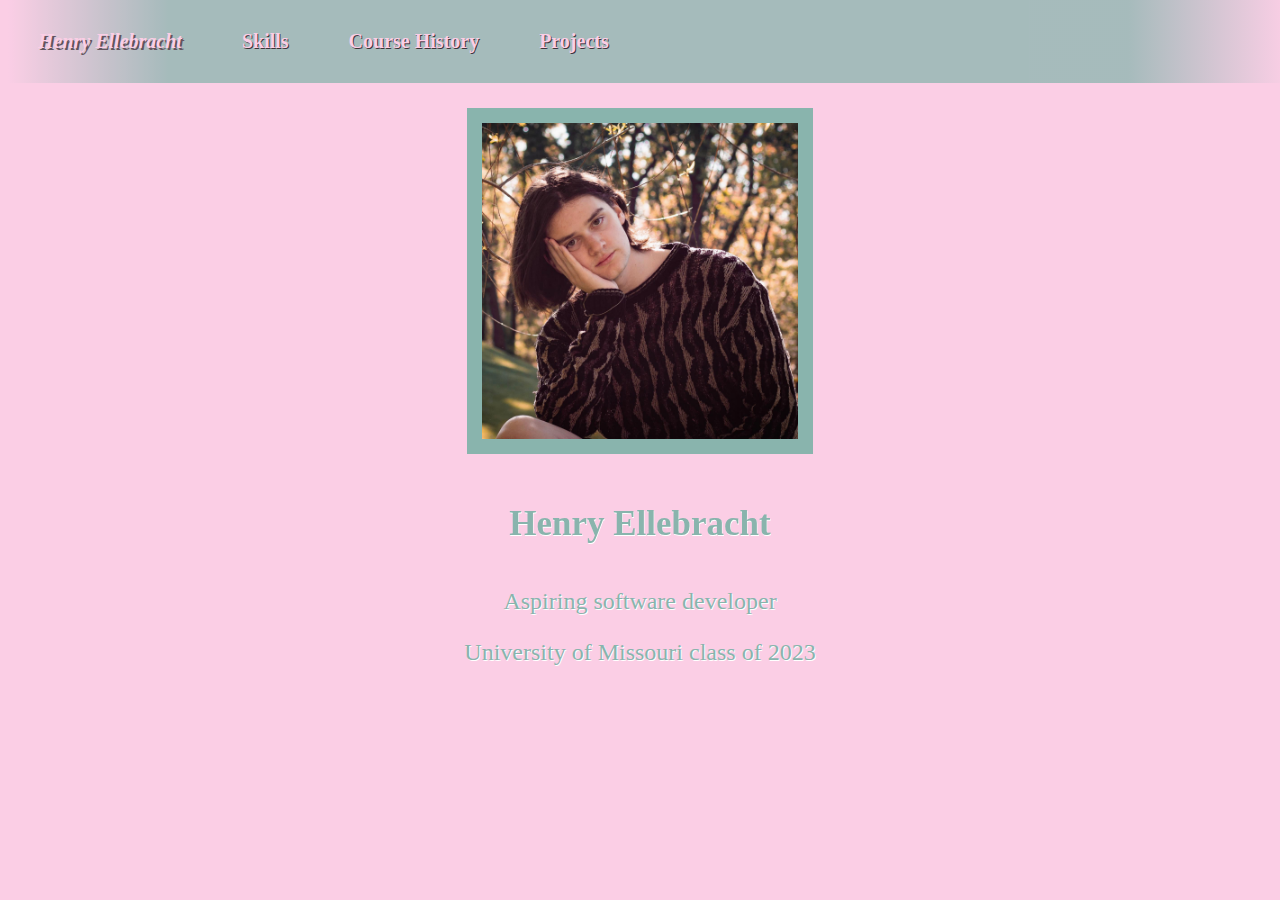
<file: index.html>
<!--
    Name: Henry Ellebracht
    Pawprint: Lhe522
    Date: October 24, 2020
    Challenge: WebServersF20

    found out i should name this index.html
    because of the "source" of the default
    landing page under "inspect."
    i also think prof wergeles mentioned it
    in the jquery lecture
-->

<!--
    Name: Henry Ellebracht
    Pawprint: lhe522
    Date: September 2, 2020
    Challenge: Portfolio F20
-->
<!DOCTYPE html>
<html lang="en">
    <head>
        <meta charset="utf-8">
        <title>Henry Ellebracht</title>
        <link href="https://fonts.googleapis.com/css2?family=Raleway:ital,wght@0,300;0,400;0,500;1,600&display=swap" rel="stylesheet">
        <link href="style.css" type="text/css" rel="stylesheet">

    </head>
    <body class="home-body">
        <div id="navbar-home" class="clear">
            <a href="index.html">
                <div class="navbar-button-home on-page navbar-button-all">Henry Ellebracht</div></a>
            <a href="Lhe522ColumnsF20.html">
                <div class="navbar-button-home navbar-button-all" id="skillsLink">Skills</div>
            </a>
            <a href="Lhe522TablesF20.html">
                <div class="navbar-button-home navbar-button-all" id="classesLink">Course History</div>
            </a>
            <a href="Lhe522ProjectsF20.html">
                <div class="navbar-button-home navbar-button-all">Projects</div>
            </a>
            
            
        </div>
        
        <div id="belowNavbar">

<!--
    I'll change the picture later on,
    this is the only recent one I have.
    I know it's not professional to look ~sad~
-->
            <div class="container1">
                <img id="henryPic" src="IMG_3703.JPG" alt="A picture of Henry not smiling.">
                <h3>Henry Ellebracht</h3>
            </div>
            
           
                
<!--
    so on the challenge document it says to use a class selector so i did.
    but the rubric says to use a paragraph element selector.
    pls dont take points off im following the document
    i promise i know how to use both selectors
    source(s): dude trust me.
-->
                
                <p class="aboutMe">Aspiring software developer</p>
                <p class="aboutMe">University of Missouri class of 2023</p>
           
        </div>

     
     
    </body>
</html>
</file>
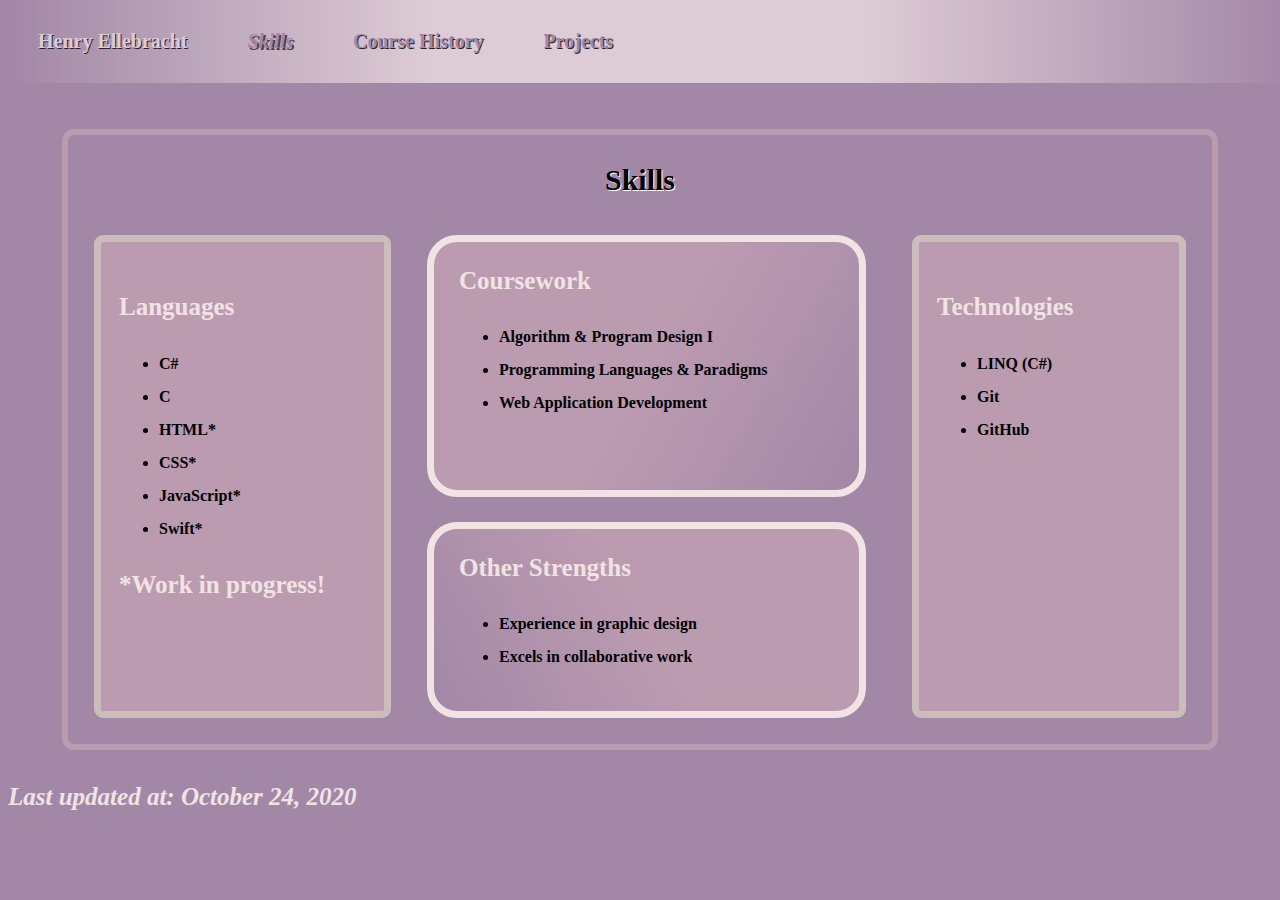
<file: Lhe522ColumnsF20.html>
<!--
    Name: Henry Ellebracht
    Pawprint: lhe522
    Date: September 10, 2020
    Challenge: Multi-Column Layout F20
-->
<!DOCTYPE html>
<html lang="en">
    <head>
        <title>My Skills</title>
        <meta charset="utf-8">
        <link href="https://fonts.googleapis.com/css2?family=Raleway:ital,wght@0,300;0,400;0,500;1,600&display=swap" rel="stylesheet">
        <link rel="stylesheet" href="style.css">
    </head>
    <body class="skills-body" id="skills-body">
        
        <div class="navbar-skills clear">
            <a href="index.html">
                <div class="name navbar-button-all">Henry Ellebracht</div>
            </a>
            <a href="Lhe522ColumnsF20.html">
                <div class="navbarButton on-page navbar-button-all">Skills</div>
            </a>
            <a href="Lhe522TablesF20.html">
                <div class="navbarButton navbar-button-all" navbar-button-all>Course History</div>
            </a>
            <a href="Lhe522ProjectsF20.html">
                <div class="navbarButton navbar-button-all" navbar-button-all>Projects</div>
            </a>
        </div>
        <div class="spacer"><br></div>
        
        <!-- Main wrapper. This div should wrap all columns, row wrapper, and title header -->
        <div id="mainWrapper" class="clear">
            <h3 id="skillstitle">Skills</h3>
            <!-- Left Column -->
            <!-- Put left column physical width calculations here
                    247px content width
                     36px padding (18px left and right)
                     36px margin (18px left and right)
                     14px border (7px left and right)
                    =
                    333px physical width
                    


            -->
            <div class="column leftOrRight" id="left">
                <h4>Languages</h4>
                <ul class="list">
                    <li>C#</li>
                    <li>C</li>
                    <li>HTML*</li>
                    <li>CSS*</li>
                    <li>JavaScript*</li>
                    <li>Swift*</li>
                </ul>
                <h4>*Work in progress!</h4>
            </div>
            
            
            <!-- Row Wrapper. This div will contain two rows -->
            <!--Put middle column physical width calculations here:

                    449px content width
                     36px margin (18px left and right)
                    No border on column (wrapper) itself
                    =
                    485px physical width
                    

            -->
            <div id="rowWrapper">
                <div class="column" id="top">
                    <h4 class = "subheading">Coursework</h4>
                    <ul class="list">
                        <li>Algorithm & Program Design I</li>
                        <li>Programming Languages & Paradigms</li>
                        <li>Web Application Development</li>
                    </ul>
                </div>
                <div class="column" id="bottom">
                    <h4 class="subheading">Other Strengths</h4>
                    <ul class="list">
                        <li>Experience in graphic design</li>
                        <li>Excels in collaborative work</li>
                    </ul>
                        
                </div>
            </div>
            
            <!-- Right Column -->
            <!--Put right column physical width calculations here:

                    333px physical width of left column
                  + 485px physical width of middle column
                    =
                    818px

                    !!!SO!!!
                    
                    1128px main wrapper width
                -    818px
                    =
                    310px  physical width of right (found from taking the widths of the other columns and subtracting from 1128px)

                    310px
                     36px padding (18px left and right)
                     36px margin (18px left and right)
                  -  14px border (7px left and right)
                    =
                    224px content width of right


            -->
            <div class="column leftOrRight" id="right">
                <h4>Technologies</h4>
                <ul class="list">
                    <li>LINQ (C#)</li>
                    <li>Git</li>
                    <li>GitHub</li>
                </ul>
            </div>
        </div>
        <h4 id="updateNotice">Last updated at: October 24, 2020</h4>
    </body>
</html>
</file>
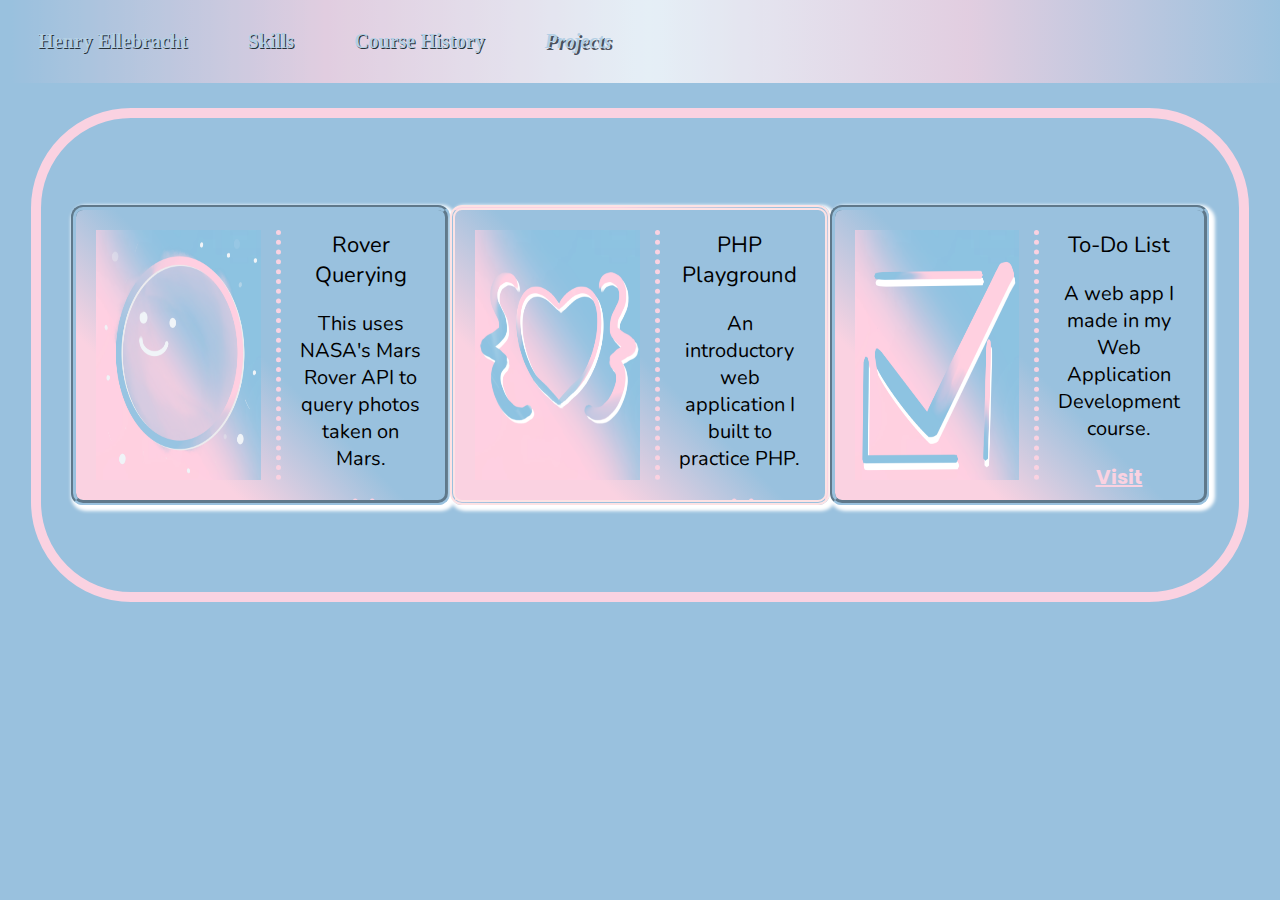
<file: Lhe522ProjectsF20.html>
<!DOCTYPE HTML>
<!--
    Name: Henry Ellebracht
    Pawprint: lhe522
    Date: September 24, 2020
    Challenge: Flex Box F20 (Projects)
-->
<html lang="en">
    <head>
        <meta charset="utf-8">
        <title>Projects</title>
        <link rel="stylesheet" href="style.css">
        <!-- fonts.google.com -->
        <link href="https://fonts.googleapis.com/css2?family=Nunito:ital,wght@0,400;0,700;1,600&display=swap" rel="stylesheet">
        <link href="https://fonts.googleapis.com/css2?family=Poppins:ital,wght@0,200;0,400;0,700;1,200;1,500;1,600&display=swap" rel="stylesheet">
        <!-- i drew the images myself... as you can probably tell -->
    </head>
    <body class="projects-body">
        <div class="navbar-projects clear">
            <a href="index.html">
                <div class="navbar-button-projects navbar-button-all">Henry Ellebracht</div></a>
            <a href="Lhe522ColumnsF20.html">
                <div class="navbar-button-projects navbar-button-all" id="skillsLink">Skills</div>
            </a>
            <a href="Lhe522TablesF20.html">
                <div class="navbar-button-projects navbar-button-all">Course History</div>
            </a>
            <a href="Lhe522ProjectsF20.html">
                <div class="navbar-button-projects on-page navbar-button-all">Projects</div>
            </a>
        </div>
        
        <div class="spacer"></div>
        
        <div class="container-projects">
            <div class="column-flex" id="leftcard">
                <img src="chrysalislogo.png" alt="an app logo">
                <div class="right-side">
                    <span class="card-title">Rover Querying</span>
                    <p class="card-desc">This uses NASA's Mars Rover API to query photos taken on Mars.</p>
                    <a class="card-link" href="http://ec2-54-175-219-167.compute-1.amazonaws.com/Lhe522AJAXF20/">Visit</a>
                    </div>
            </div>
            <div class="column-flex" id="middlecard">
                <img src="codethatcounts.png" alt="code that counts">
                <div class="right-side">
                    <span class="card-title">PHP Playground</span>
                    <p class="card-desc">An introductory web application I built to practice PHP.</p>
                    <a class="card-link" href="http://ec2-54-175-219-167.compute-1.amazonaws.com/Lhe522PHPF20" target="_self">Visit</a>

                </div>
            </div>
            <div class="column-flex" id="rightcard">
                <img src="todolisticon.png" alt="to do list logo">
                <div class="right-side">
                    <span class="card-title">To-Do List</span>
                    <p class="card-desc">A web app I made in my Web Application Development course.</p>
                    <a class="card-link" href="Lhe522ToDoListF20.html">Visit</a>
                </div>
            </div>
        </div>
    </body>
</html>
</file>
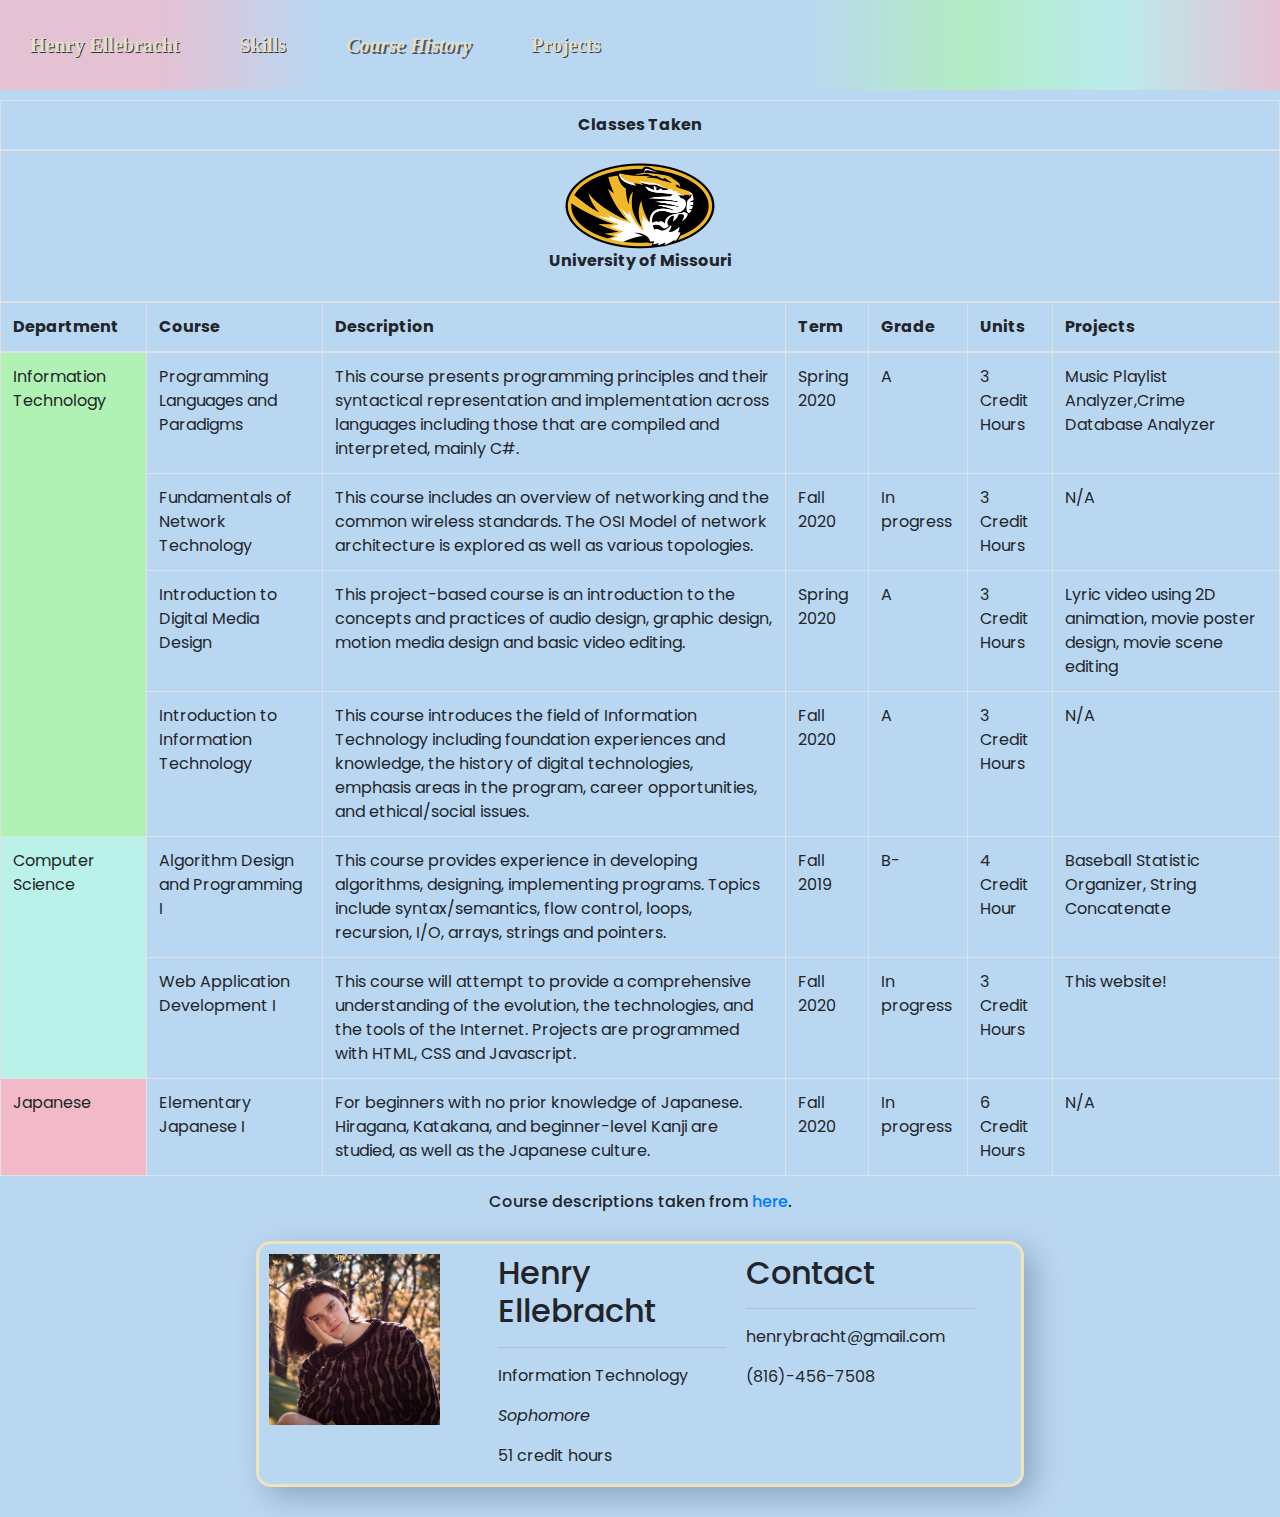
<file: Lhe522TablesF20.html>
<!DOCTYPE html>
<!--

    Name: Henry Ellebracht
    Pawprint: Lhe522
    Date: September 15, 2020
    Challenge: Tables F20

-->
<html lang="en">
    <head>   
        <!-- Required meta tags -->
        <meta charset="utf-8">
        <meta name="viewport" content="width=device-width, initial-scale=1, shrink-to-fit=no">

        <!-- Bootstrap CSS -->
        <link rel="stylesheet" 
              href="https://maxcdn.bootstrapcdn.com/bootstrap/4.0.0/css/bootstrap.min.css" 
              integrity="sha384-Gn5384xqQ1aoWXA+058RXPxPg6fy4IWvTNh0E263XmFcJlSAwiGgFAW/dAiS6JXm" 
              crossorigin="anonymous">
        
        <!-- My CSS -->
        <link rel="stylesheet" type="text/css" href="style.css">
        
        <!-- Google Font -->
        <link href="https://fonts.googleapis.com/css2?family=Poppins:ital,wght@0,200;0,400;0,700;1,200;1,500;1,600&display=swap" rel="stylesheet">

        <title>Classes taken</title>   
    </head>
    
    <body class="classes-taken-body">
        
        <div class="navbar-classes clear">
            <a href="index.html"><div class="navbar-button-classes navbar-button-all">Henry Ellebracht</div></a>
            <a href="Lhe522ColumnsF20.html">
                <div class="navbar-button-classes navbar-button-all" id="skillsLink">Skills</div>
            </a>
            <a href="Lhe522TablesF20.html">
                <div class="navbar-button-classes on-page navbar-button-all">Course History</div>
            </a>
            <a href="Lhe522ProjectsF20.html">
                <div class="navbar-button-classes navbar-button-all">Projects</div>
            </a>
            
        </div>
        
        <div class="spacer"><br></div>
        
        <table class="table table-bordered table-hover">
            <thead>
                <tr>
                    <th id="top-title" colspan="7">Classes Taken</th>
                </tr>
                
                <tr>
                    <th id="uni-info" colspan="7"><img id="mizzoulogo" src="mu-tiger.png" alt="mizzou logo"> <p>University of Missouri</p></th>
                </tr>
                
                <tr>
                    <th>Department</th>
                    <th>Course</th>
                    <th>Description</th>
                    <th>Term</th>
                    <th>Grade</th>
                    <th>Units</th>
                    <th>Projects</th>
            </thead>
            
            <tbody>
                <tr>
<!--                <tr>-->
                    <td rowspan=4 class="it-classes" colspan="1">Information Technology</td>
<!--                </tr>-->
             
                    <td class="it-info">Programming Languages and Paradigms</td>
                    <td class="it-info">This course presents programming principles and their syntactical representation and implementation across languages including those that are compiled and interpreted, mainly C#.</td>
                    <td class="it-info">Spring 2020</td>
                    <td class="it-info">A</td>
                    <td class="it-info">3 Credit Hours</td>
                    <td class="it-info">Music Playlist Analyzer,Crime Database Analyzer</td>
                </tr>
                <tr>
                    <td class="it-info">Fundamentals of Network Technology</td>
                    <td class="it-info">This course includes an overview of networking and the common wireless standards. The OSI Model of network architecture is explored as well as various topologies.</td>
                    <td class="it-info">Fall 2020</td>
                    <td class="it-info">In progress</td>
                    <td class="it-info">3 Credit Hours</td>
                    <td class="it-info">N/A</td>
                </tr>
                <tr>
                    <td class="it-info">Introduction to Digital Media Design</td>
                    <td class="it-info">This project-based course is an introduction to the concepts and practices of audio design, graphic design, motion media design and basic video editing.</td>
                    <td class="it-info">Spring 2020</td>
                    <td class="it-info">A</td>
                    <td class="it-info">3 Credit Hours</td>
                    <td class="it-info">Lyric video using 2D animation, movie poster design, movie scene editing </td>
                </tr>
                <tr>
                    <td class="it-info">Introduction to Information Technology</td>
                    <td class="it-info">This course introduces the field of Information Technology including foundation experiences and knowledge, the history of digital technologies, emphasis areas in the program, career opportunities, and ethical/social issues.</td>
                    <td class="it-info">Fall 2020</td>
                    <td class="it-info">A</td>
                    <td class="it-info">3 Credit Hours</td>
                    <td class="it-info">N/A</td>
                </tr>

<!--                <tr>-->
                <tr>
                    <td rowspan="2" class="compsci-classes" colspan="1">Computer Science</td>
<!--                </tr>-->
                
                    <td class="compsci-info">Algorithm Design and Programming I</td>
                    <td class="compsci-info">This course provides experience in developing algorithms, designing, implementing programs. Topics include syntax/semantics, flow control, loops, recursion, I/O, arrays, strings and pointers.</td>
                    <td class="compsci-info">Fall 2019</td>
                    <td class="compsci-info">B-</td>
                    <td class="compsci-info">4 Credit Hour</td>
                    <td class="compsci-info">Baseball Statistic Organizer, String Concatenate</td>
                </tr>
                <tr>
                    <td class="compsci-info">Web Application Development I</td>
                    <td class="compsci-info">This course will attempt to provide a comprehensive understanding of the evolution, the technologies, and the tools of the Internet. Projects are programmed with HTML, CSS and Javascript.</td>
                    <td class="compsci-info">Fall 2020</td>
                    <td class="compsci-info">In progress</td>
                    <td class="compsci-info">3 Credit Hours</td>
                    <td class="compsci-info">This website!</td>
                </tr>
<!--                <tr>-->
                <tr class="japanese-info">
                    <td rowspan="1" class="japanese-classes" colspan="1">Japanese</td>
<!--                </tr>-->
                                        
                    <td class="japanese-info">Elementary Japanese I</td>
                    <td class="japanese-info">For beginners with no prior knowledge of Japanese. Hiragana, Katakana, and beginner-level Kanji are studied, as well as the Japanese culture.</td>
                    <td class="japanese-info">Fall 2020</td>
                    <td class="japanese-info">In progress</td>
                    <td class="japanese-info">6 Credit Hours</td>
                    <td class="japanese-info">N/A</td>
                </tr>
    
            </tbody>
        </table>
        
        <h6 id="disclaimer">Course descriptions taken from <a href= http://catalog.missouri.edu/courseofferings target="_blank">here</a>.</h6>
        
        <div id="card-wrapper" class="clear">
            <div id="card-column-one">
                <img id="card-pic" src="IMG_3703.JPG" alt="a picture of henry ellebracht">
            </div>
            <div id="card-column-two">
                <h2>Henry Ellebracht</h2>
                <hr>
                <p class="card-content">Information Technology</p>
                <p class="card-content" id="grade-level">Sophomore</p>
                <p class="card-content">51 credit hours</p>
            </div>
            <div id="card-column-three">
                <h2>Contact</h2>
                <hr>
                <p>henrybracht@gmail.com</p>
                <p>(816)-456-7508</p>
            </div>
        </div>
        
    </body>
</html>
</file>
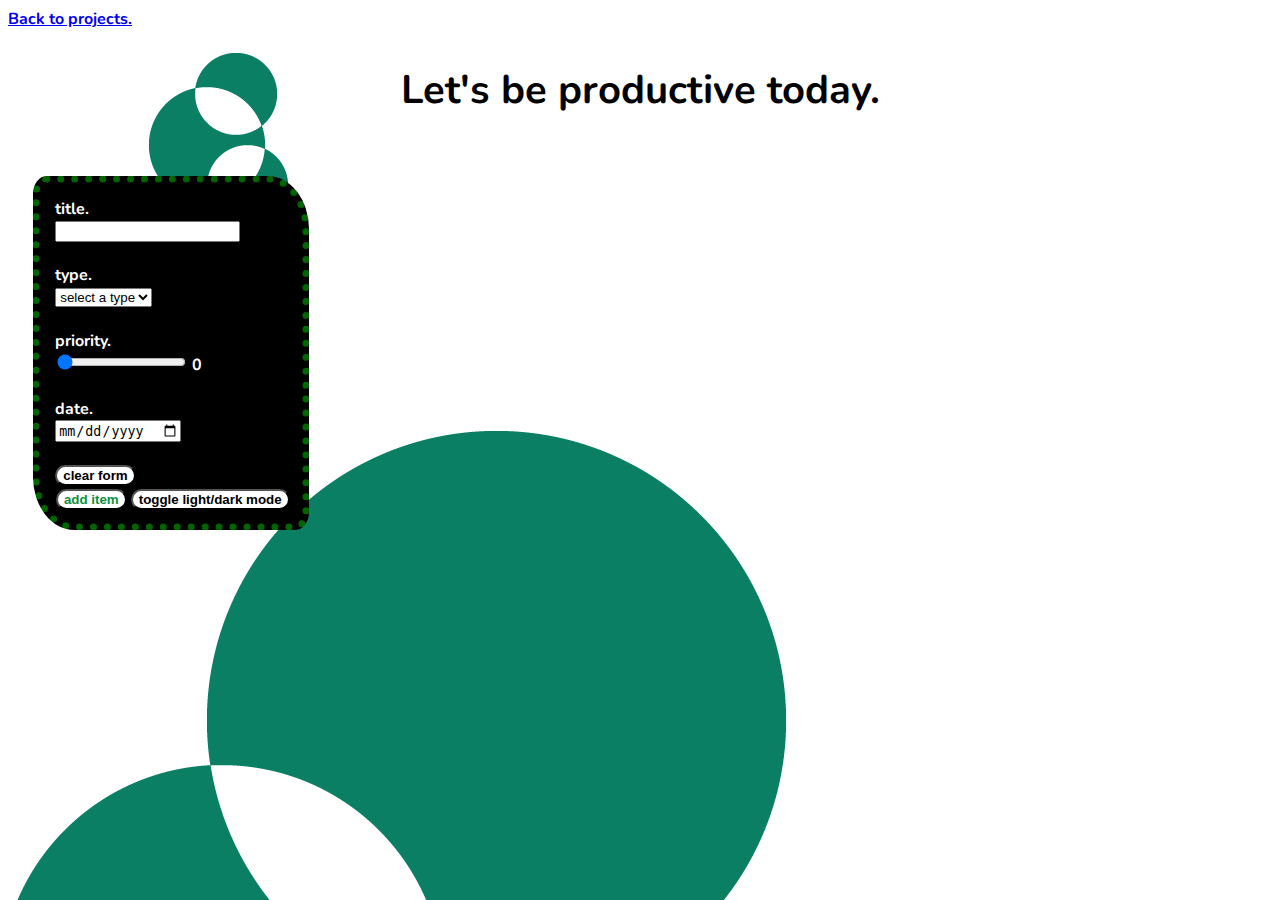
<file: Lhe522ToDoListF20.html>
<!DOCTYPE html>

<!--
    Name: Henry Ellebracht
    Pawprint: Lhe522
    Date: September 30, 2020
    Challenge: To-Do List F20
-->

<!--
    The list of items is display NONE
    until user adds first item
-->

<html lang="en">
    <head>
        <title>To-Do List</title>
        <meta charset="utf-8">
        <link rel="stylesheet" href="style.css">
        <script src="https://code.jquery.com/jquery-3.5.1.min.js" integrity="sha256-9/aliU8dGd2tb6OSsuzixeV4y/faTqgFtohetphbbj0=" crossorigin="anonymous"></script>
        <script src="javascript.js?"></script>
                <!-- fonts.google.com -->
        <link href="https://fonts.googleapis.com/css2?family=Nunito:ital,wght@0,400;0,700;1,600&display=swap" rel="stylesheet">
        

    </head>
    <body id="todo-body" class="todo-body clear">
        <a href="Lhe522ProjectsF20.html">Back to projects.</a>

        
        <h2 id="todo-header" ondblclick="changeHeader()">Let's be productive today.</h2>
        
        <div id="form-holder">
            <div id="todo-form" class="light-mode-element">
                <form>
                    <label for="todo-title">title.</label>
                        <br>
                    <input required name="todo-title" type="text" id="todo-title">
                        <br><br>
                    <label for="todo-type">type.</label>
                        <br>
                    <select name="todo-type" id="todo-type">
                        <option disabled selected value="first-choice">select a type</option>
                        <option value="assignment">assignment</option>
                        <option value="personal">personal</option>
                        <option value="work">work</option>
                        <option value="fun">fun</option>
                    </select>
                        <br><br>
                    <label for="todo-priority">priority.</label>
                        <br>
                    <input type="range" name="todo-priority" id="todo-priority" min="0" max="5" value="0" oninput="num.value=this.value">               
                    <!-- https://stackoverflow.com/questions/10004723/html5-input-type-range-show-range-value -->
                    <output id="num">0</output>
                        <br><br>
                    <label for="todo-date">date.</label>
                        <br>
                    <input type="date" name="todo-date" id="todo-date">
                        <br><br>
                    <button type="reset" value="Clear Form" id="clear-button">clear form</button>
                </form>
                    <button type="submit" onclick="addRow(); prioritySet(); clearFields();" id="add-item-button">add item</button>
                <button onclick="toggleTheme()">toggle light/dark mode</button>

            </div>
            
        </div>
        
        <div id="todo-list" class="clear">
            <table id="todo-table">
                <thead>
                    <tr id="heading" class="light-mode-element">
                        <th class="todo-heading">Title</th>
                        <th class="todo-heading">Type</th>
                        <th class="todo-heading" id="priority-heading">Priority</th>
                        <th class="todo-heading">Date</th>
                        <th class="todo-heading">Action</th>
                    </tr>
                </thead>
                <tbody id="todo-table-body">
                </tbody>
            </table>
        </div>
    </body>
</html>
</file>
<file: style.css>
/* Portfolio F20 style START */

/* https://stackoverflow.com/questions/24709915/blur-the-edges-of-an-image-or-background-image-with-css */

body.skills-body.home-body {
    font-family: 'Raleway', sans-serif;
}

#navbar-home {
    position: fixed;
    top: 0;
    width: 100%;
    margin: 0;
    /* i know this gradient is silly but
        my vision is to have the tab selected have the gradient
        later on when we add more tabs.
    */
    /* background-image: linear-gradient(to right, #89b4ad,#fbcee5,#fbcee5,#fbcee5,#fbcee5, #fbcee5, #fbcee5, #fbcee5, #89b4ad); */
    background-image: linear-gradient(to right, #fbcee5,#89b4ad,#89b4ad,#89b4ad,#89b4ad, #89b4ad, #89b4ad, #89b4ad, #fbcee5);

    opacity: 75%;
    box-shadow: 0 0 9px #fbcee5 outset;
}

@keyframes hover-button {
  0% { text-shadow: 2px 2px black; }
  50% { text-shadow: 5px 2px white; }
    100% { text-shadow: 2px 2px black; }
  
}

.navbar-button-all:hover{
    animation: hover-button 3s normal;
}

.navbar-button-home {
    float: left;
    padding: 25px;
    color: #fbcee5;
    font-family: "Trebuchet MS";
    font-weight: bold;
    text-shadow: 1px 1px white;
    text-shadow: 1px 1px black;
    margin: 5px;
    font-size: 20px;
    text-align: center;
}

.clear:after {
    content: "";
    display: table;
    clear: both;
}

    
.name-home {
    color: #fbcee5;
    margin: 30px;
    font-size: 20px;
    font-family: "Trebuchet MS";
    text-align: left;
    font-weight: bold;
    opacity: 100%;
    text-shadow: 1px 1px black;
    float: left;


}

/* https://www.w3.org/Style/Examples/007/center.en.html#vertical3 */
/* i can't center the pic without center both the img and the div its in so */

.container1{
    position: relative;
    display: block;
    align-content: center;
 
}

#henryPic {
    position: relative;
    display: block;
    margin-top: 100px;
    margin-bottom: 50px;
    margin-left: auto;
    margin-right: auto;
    max-width: 25%;
    border: 15px solid transparent;
    border-color: #89b4ad;
    
}

h3 {
    position: relative;
    margin: 20px;
    font-family: "Trebuchet MS";
    text-align: center;
    color: #89b4ad;
    font-size: 35px;
    text-shadow: .5px .5px white;
}

.aboutMe{
    position: relative;
    text-align: center;
    font-family: "Verdana";
    color: #89b4ad;
    font-size: 24px;
    text-shadow: 1px 1px white;
}

body {background-color: #fbcee5;}


/* Portfolio F20 style END */



/* Columns F20 style START */

body#skills-body {
    background-color: #A288A6;
}

.spacer {
    height: 100px;
}

#mainWrapper {
    border: 6px solid #BB9BB0;
    width: 1128px;
    border-radius: 12px;
    padding: 8px;
    margin: 21px auto;
    
}

.clear:after {
    content: "";
    display: table;
    clear: both;
}

.column {
    float: left;
}

.leftOrRight {
    padding: 18px;
    margin: 18px;
    height: 433px;
    border: 7px solid #CCBCBC;
    border-radius: 9px;
    background-color: #BB9BB0
}

#top {
    border: 7px solid #F1E3E4;
    border-radius: 30px;
    width: 375px;
    height: 198px;
    padding: 25px;
    background-image: linear-gradient(120deg, #BB9BB0, #BB9BB0, #A288A6);
}

#bottom {
    margin-top: 25px;
    border: 7px solid #F1E3E4; 
    border-radius: 30px;
    width: 375px;
    height: 132px;
    padding: 25px;
    background-image: linear-gradient(-120deg, #BB9BB0, #BB9BB0, #A288A6);
    
}

#left {
    width: 247px;
}

#right {
    /* okay i put forth more effort in finding the width
        of this column than i did literally fighting cancer
        so if it's wrong im gonna cry 
    */
    /* i made the width of the mainWrapper 1127 and it shifted down so here's hoping */
    width: 224px;
}

#rowWrapper {
    width: 449px;
    margin: 18px;
    float: left;
}


/*

User Sourabh's answer on:
https://stackoverflow.com/questions/16782498/looping-animation-of-text-color-change-using-css3
provided me with how to animate color-changing text

*/
#updateNotice {
    font-style: italic;
    animation: color-change 3s infinite;
}

@keyframes color-change {
  50% { color: white; }
  100% { color: #F1E3E4; }
  50% { color: white; }
  100% { color: #F1E3E4; }
}


#skillstitle {
    text-align: center;
    color: black;
    font-family: "Trebuchet MS";
    text-shadow: 1px 1px white;
    font-size: 30px;
}

h4 {
    font-family: "Trebuchet MS";
    color: #F1E3E4;
    font-size: 25px;
}

.subheading {
    margin-top: -10px;
    padding-top: 10px;
}

.list {
    font-family: "Verdana";
    font-weight: bold;
    margin-top: -15px;
    
}

li {
        padding-top: 15px;
}

/* nav bar stuff copied from portfoliostyle.css */
.navbar-skills {
    position: fixed;
    top: 0;
    width: 100%;
    padding: 0px;
    margin: 0px;
    /* i know this gradient is silly but
        my vision is to have the tab selected have the gradient
        later on when we add more tabs.
    */
    /* background-image: linear-gradient(to right, #F1E3E4,#A288A6, #A288A6, #A288A6, #A288A6, #F1E3E4); */
    background-image: linear-gradient(to right, #A288A6,#F1E3E4, #F1E3E4, #A288A6);
    opacity: 75%;
    box-shadow: 0 0 9px #fbcee5 outset;
}

.navbarButton {
    float: left;
    padding: 25px;
    color: #A288A6;
    font-family: "Trebuchet MS";
    font-weight: bold;
    text-shadow: 1px 1px white;
    text-shadow: 1px 1px black;
    margin: 5px;
    font-size: 20px;
    text-align: center;
}

.navbar-button-classes {
    float: left;
    padding: 25px;
    color: #F2E2BA;
    font-family: "Trebuchet MS";
    font-weight: bold;
    text-shadow: 5px 1px white;
    text-shadow: 1px 1px black;
    margin: 5px;
    font-size: 20px;
    text-align: center;
    
}

.clear:after {
    content: "";
    display: table;
    clear: both;
}

    
.name {
    color: #F1E3E4;
    margin: 30px;
    font-size: 20px;
    font-family: "Trebuchet MS";
    text-align: left;
    font-weight: bold;
    opacity: 100%;
    text-shadow: 1px 1px black;
    float: left;
}

/* Columns F20 style END */


/* TablesF20 style START */

.navbar-classes {
    position: fixed;
    top: 0;
    width: 100%;
    padding: 0px;
    margin: 0px;
    /* i know this gradient is silly but
        my vision is to have the tab selected have the gradient
        later on when we add more tabs.
    */
    background-image: linear-gradient(to right, #F2BAC9,#F2BAC9, #BAD7F2, #BAD7F2, #BAD7F2, #BAD7F2, #B0F2B4, #BAF2E9, #F2BAC9);
    opacity: 75%;
    box-shadow: 0 0 9px #fbcee5 outset;
    
}

.name-classes {
    color: #BAD7F2;
    margin: 30px;
    font-size: 20px;
    font-family: "Trebuchet MS";
    text-align: left;
    font-weight: bold;
    opacity: 100%;
    text-shadow: 1px 1px black;
    float: left;  
}

.navbar-button-classes {
    float: left;
    padding: 25px;
    color: #F2E2BA;
    font-family: "Trebuchet MS";
    font-weight: bold;
    text-shadow: 5px 1px white;
    text-shadow: 1px 1px black;
    margin: 5px;
    font-size: 20px;
    text-align: center;
    
}

body.classes-taken-body {
    font-family: "Poppins", sans-serif;
    background-color: #BAD7F2;
}

img#mizzoulogo {
    width: 150px;
}

.it-classes {
    background-color: #B0F2B4;
}

.compsci-classes {
    background-color: #BAF2E9;
}

.japanese-classes {
    background-color: #F2BAC9;
}

#top-title {
    text-align: center;
}

#uni-info {
    text-align: center;
}

td {
    border-color: black;
}

td.it-info:hover {
    background-color: #B0F2B4;
    border: 3px solid #F2E2BA
}

td.compsci-info:hover {
    background-color: #BAF2E9;
    border: 3px solid #F2E2BA;
}

td.japanese-info:hover {
    background-color: #F2BAC9;
    border: 3px solid #F2E2BA;
}

#disclaimer {
    text-align: center;
}

/*
.clear:after {
    content: "";
    display: table;
    clear: both;
}
*/

#card-wrapper {
    border: 3px solid #F2E2BA;
    border-radius: 15px;
    width: 60%;
    display: block;
    margin: 30px auto;
    box-shadow: 10px 10px 30px #8da5c1;
    /* thank you christian (◕‿◕✿) */
    overflow: hidden;
}

#card-column-one {
    width: 30%;
    display: inline-block;
    float: left;
}

#card-pic {
    width: 75%;
    margin: 10px;
}

#card-column-two {
    float: left;
    width: 30%;
    margin: 10px;
    display: inline-block;
    margin-bottom: 0px;
    
}

.card-content {
}

#grade-level {
    font-style: italic;
}

#card-column-three {
    width: 30%;
    display: inline-block;
    float: left;
    margin: 10px;
}

hr {

}

/* TablesF20 style END */

/* ProjectsF20 style START */

.navbar-projects {
    /* i changed it from 'fixed' because scrolling on small screens
        looks weird. i hope thats okay
        i am sorry in advance i am so scared of failing
    
    
        <3
    */
    position: absolute;
    top: 0;
    width: 100%;
    padding: 0px;
    margin: 0px;
    background-image: linear-gradient(to right, #fad2e1, #fde2e4, #FFFFFF, #fad2e1, #fad2e1);
    background-image: linear-gradient(to right, #99c1de, #fad2e1, #FFFFFF, #fad2e1, #99c1de);
    opacity: 75%;
    box-shadow: 0 0 9px #fbcee5 outset;
}

.navbar-button-projects {
    float: left;
    padding: 25px;
    color: #bcd4e6;
    font-family: "Trebuchet MS";
    font-weight: bold;
    text-shadow: 5px 1px white;
    text-shadow: 1px 1px black;
    margin: 5px;
    font-size: 20px;
    text-align: center;
    
}

.container-projects {
    border: 10px solid #fad2e1; 
    border-radius: 100px; 
    padding: 30px; 
    margin-top: 10px;
    margin: auto;
    display: flex;
    flex-flow: row wrap;
    flex-wrap: wrap-reverse;
    flex-direction: row;
    width: 90%;
    position: relative;
}

.on-page {
    text-shadow: 2px 2px #302b31;
    font-style: oblique;
}

.column-flex {
    box-sizing: border-box;
    background-image: linear-gradient(45deg, #fad2e1, #fad2e1, #99c1de, #99c1de, #99c1de);
    border-width: 5px;
    width: 400px;
    height: 300px;
    position: relative;
    padding: 20px;
    margin-top: 5%;
    margin-bottom: 5%;
    margin-left: auto;
    margin-right: auto;
    border-radius: 12px;
    flex: 33%;
    display: flex;
    text-align: center;
    /* thank u TAs i would compile code by hand for you guys */
    overflow: scroll;
    box-shadow: 3px 3px 3.5px 3px #ffffff;
    }

#leftcard {
    border-style: groove;
    border-color: #99c1de;
}

#middlecard {
    border-style: double;
    border-color: #fde2e4;
}

#rightcard {
    border-style: groove;
    border-color: #99c1de;
}

.card-title {
    font-size: 22px;
    font-family: "Nunito", sans-serif;
    font-style: bold;
    color: black;
    margin-top 10px;
    margin-bottom: 10px;
}

.card-desc {
    font-size: 20px;
    font-family: "Nunito", sans-serif; 
}

.right-side {
    text-align: center;
    /* "between 35% and 60%", i thought 48 worked best uwu */
    width: 48%;
    height: 100%;
    margin-left: 15px;
   /* display: flex; */
}

.card-link {
    font-family: "Poppins", sans-serif;
    color: #fad2e1;
    font-weight: bold;
    text-decoration: underline;
    font-size: 20px;
}




/* 

bruh look at this failed attempt SDJFKLSDJF 

i thought i was ready to work at GOOGLE hunny
i am a flop

.column-flex:nth-child(1) {
  background-color: green;
  flex: 33%;
}

.column-flex:nth-child(2) {
  background-color: grey;
  flex: 33%;
}

.column-flex:nth-child(3) {
  background-color: blue;
  flex: 33%;
}
*/

/* https://www.w3schools.com/css/tryit.asp?filename=trycss_mediaqueries_flex */
/* 

i learned about @media here:
https://www.w3schools.com/css/css3_mediaqueries.asp
still very confused by it, but i think it works?
plase be kind to me i havea family

*/


@media screen and (max-width: 900px) {
   .column-flex {
    flex-direction: column;
    flex: 100%;
    flex-wrap: wrap;
  }
}

body.projects-body {
    background-color: #99c1de;
}

body.projects-body img {
    width: 50%;
    height: 100%;
    padding-right: 15px;
    border-right:5px dotted #fad2e1;

}

/* https://stackoverflow.com/questions/37218224/how-to-wrap-items-in-flexbox-for-smaller-screens */
/*
@media screen and (max-width:990px) {
  .column-flex:first-child { flex-basis: 100%; }
  .column-flex:second-child { flex-basis: 100%; }
  .column-flex:third-child { flex-basis: 100%; }
}
*/
/* ProjectsF20 style END */

/* ToDoListF20 style START */

.todo-body {
    background-color: white;
    font-family: "Nunito", sans-serif;
    font-weight: bold;
}

.todo-body:not(#todo-form) {
    background-image: url(todolistbackground.png);
}

button {
    font-family: "Poppins", sans-serif;
    font-weight: bold;
    background-color: white;
}


#todo-form {
    border:7px dotted darkgreen;
    border-radius: 5% 15%;
    float: left;
    min-width: 18%;
    margin: 2%;
    min-height: 50%;
    padding: 1%;
}

#todo-list {
    border: 2px solid darkgreen;
    min-width: 30%;
    width: 60%;
    /* nice */
    margin: 2%;
    float: left;
    min-height: 50%;
    padding: 1%;
    display: none;
}

form {
    padding: 1%;
}

input, label, br {
    padding 1%;
}

button {
    border-radius: 100px;
}

.todo-heading {
    text-align: left;
    align-content: center;
    width: 8%;
    text-align: center;
}

#heading {
    align-content: center;
    overflow: scroll;
}

/* https://stackoverflow.com/questions/28508435/how-to-limit-the-characters-displayed-in-a-td-entry-in-angularjs */

#todo-table body {
    min-width: 962px;
    color: black;
}
#todo-table-body td {
    max-width: 40px;
    text-overflow: scroll;
    overflow: scroll;
    white-space: nowrap;
    max-height: 20px;
    margin-top: 5px;
    margin-bottom: 5px;
}

#todo-table-body tr:nth-child(even) {
    background-color: #9adece;
    border-top: solid 3px black;
    color: #0B7F64;
}

#todo-table-body tr:nth-child(odd) {
    background-color: #0B7F64;
    color: #9adece;
}

#add-item-button {
    margin-left: 3px;
    color: #0e9040;
}

#clear-button {
    
}

.action {
    display: block;
    margin: auto;
    margin-top: 7px;
    background-color: #e8fdf8;
    color: black;
    border-color: #0e9040;
}

.light-mode-element {
    background-color: black;
    color: white;
}

.light-mode-body {
    background-image: url(todolistbackgroundDARK.png);
}

.dark-mode-element {
    background-color: #c9f2e8;
    color: black;
}

.dark-mode-element

.dark-mode-button {
    background-color: black;
    color: white;
}

#todo-body h2 {
    text-align: center;
    font-size: 250%;
}

/* ToDoListF20 style END */

/* PHP style START */
.PHP {
    color: red;
}
/* PHP style END */
</file>
